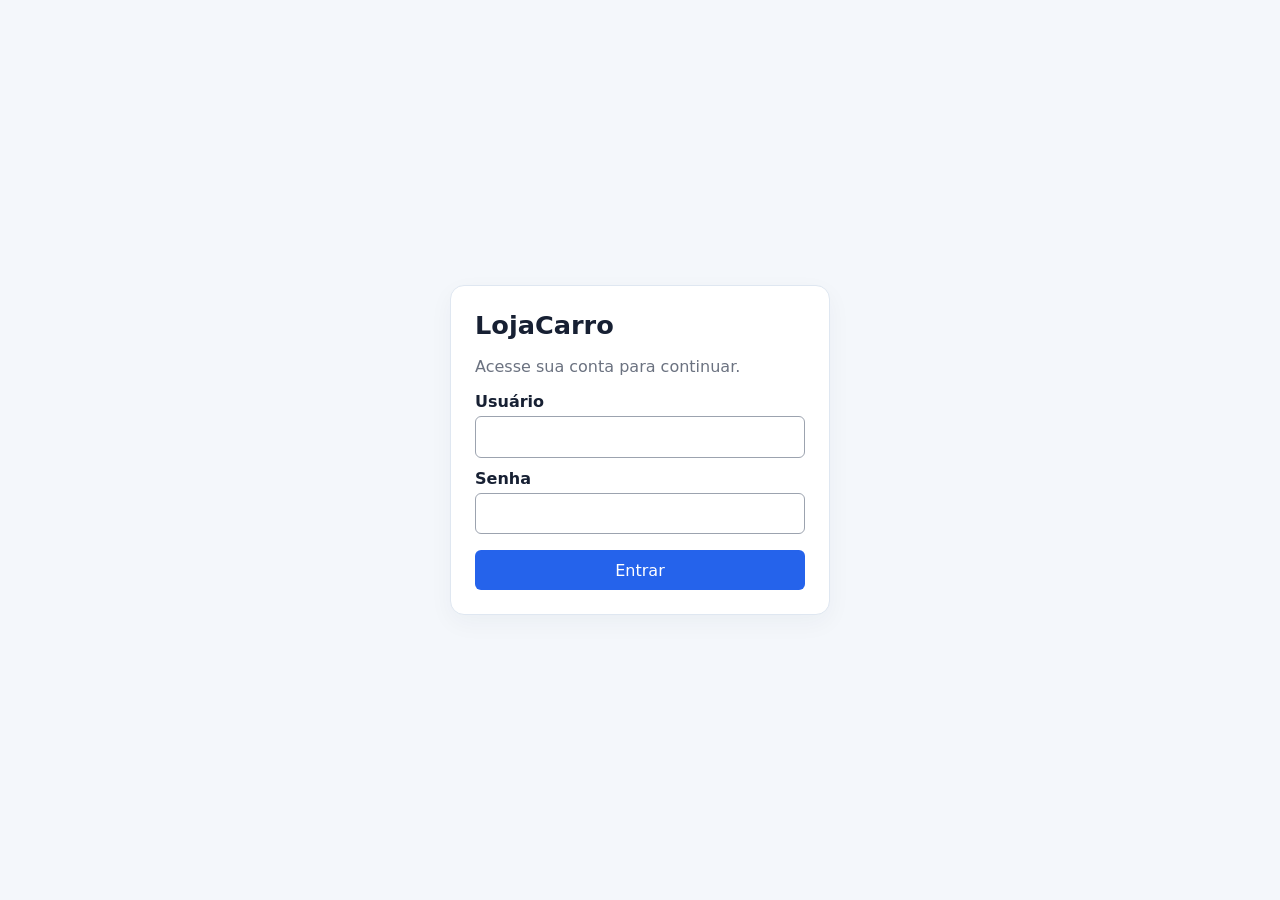
<file: src/main/resources/static/login.html>
<!DOCTYPE html>
<html lang="pt-BR">
<head>
    <meta charset="UTF-8">
    <meta name="viewport" content="width=device-width, initial-scale=1.0">
    <title>Entrar - LojaCarro</title>
    <link rel="stylesheet" href="css/styles.css">
</head>
<body class="login-page">
<main class="login-card">
    <h1>LojaCarro</h1>
    <p class="muted">Acesse sua conta para continuar.</p>

    <div id="login-message" class="message" role="alert" aria-live="polite"></div>

    <form action="login" method="post">
        <label for="username">Usuário</label>
        <input id="username" name="username" type="text" autocomplete="username" required>

        <label for="password">Senha</label>
        <input id="password" name="password" type="password" autocomplete="current-password" required>

        <button type="submit">Entrar</button>
    </form>
</main>
<script src="js/login.js"></script>
</body>
</html>
</file>
<file: src/main/resources/static/css/styles.css>
:root { color-scheme: light; font-family: Inter, ui-sans-serif, system-ui, -apple-system, BlinkMacSystemFont, "Segoe UI", sans-serif; color: #172033; background: #f4f7fb; }

* { box-sizing: border-box; }

body { margin: 0; background: #f4f7fb; }

.login-page { min-height: 100vh; display: grid; place-items: center; padding: 1rem; }
.login-card, .panel { background: #fff; border: 1px solid #dfe7f1; border-radius: 14px; padding: 1.5rem; box-shadow: 0 8px 24px #0f27480b; }
.login-card { width: min(100%, 380px); }
h1, h2 { margin-top: 0; }
h1 { font-size: 1.6rem; }
h2 { font-size: 1.15rem; }
.muted, small { color: #6b7280; }
.message { min-height: 1.5rem; margin: .75rem 0; padding: .65rem; border-radius: 6px; }
.message:empty { display: none; }
.message.error { background: #fee2e2; color: #991b1b; }
.message.success { background: #dcfce7; color: #166534; }
label { display: block; font-weight: 600; margin: .7rem 0 .3rem; }
input, select, button { font: inherit; }
input, select { width: 100%; padding: .65rem; border: 1px solid #9ca3af; border-radius: 6px; background: #fff; }
button { border: 0; border-radius: 6px; padding: .65rem 1rem; background: #2563eb; color: #fff; cursor: pointer; }
button:hover { background: #1d4ed8; }
button.secondary { background: #6b7280; }
button.danger { background: #dc2626; }
button:disabled { opacity: .55; cursor: not-allowed; }
.login-card button { width: 100%; margin-top: 1rem; }
.app-shell { min-height: 100vh; display: flex; }
.sidebar { position: fixed; inset: 0 auto 0 0; z-index: 30; width: 260px; display: flex; flex-direction: column; padding: 1.4rem 1rem; background: #101d35; color: #fff; }
.brand { display: flex; align-items: center; gap: .75rem; padding: 0 .45rem 1.6rem; font-size: 1.2rem; font-weight: 750; }
.brand-mark { display: grid; place-items: center; width: 38px; height: 38px; border-radius: 11px; background: #2f74e7; font-size: .85rem; letter-spacing: .04em; }
.sidebar-nav { display: grid; gap: .45rem; }
.nav-item { display: flex; align-items: center; gap: .8rem; width: 100%; padding: .85rem 1rem; background: transparent; color: #b9c7dc; text-align: left; border-radius: 9px; }
.nav-item:hover { background: #1a2d4d; color: #fff; }
.nav-item.active { background: #2768d7; color: #fff; }
.sidebar-user { margin-top: auto; display: grid; gap: .2rem; padding: 1rem .75rem 0; border-top: 1px solid #2a3a55; }
.sidebar-user span { color: #94a6c2; font-size: .78rem; }
.workspace { min-width: 0; flex: 1; margin-left: 260px; }
.topbar { min-height: 86px; display: flex; align-items: center; gap: 1rem; padding: 1.1rem 2rem; background: #fff; border-bottom: 1px solid #e1e8f2; }
.topbar h1 { margin: 0; font-size: 1.45rem; }
.topbar p { margin: .25rem 0 0; color: #718096; font-size: .9rem; }
.topbar-actions { margin-left: auto; display: flex; align-items: center; gap: 1rem; }
#user-summary { color: #526076; font-size: .9rem; }
.icon-button { display: none; padding: .5rem .65rem; background: #edf2f8; color: #172033; }
.container { width: min(100% - 3rem, 1280px); margin: 1.5rem auto 3rem; }
.module-section { margin-bottom: 2rem; }
.section-heading { display: flex; justify-content: space-between; align-items: center; gap: 1rem; }
.section-heading h2 { margin-bottom: .25rem; }
.section-heading p { margin: 0; }
.heading-actions { display: flex; gap: .55rem; }
.form-grid { display: grid; grid-template-columns: repeat(auto-fit, minmax(190px, 1fr)); gap: .5rem 1rem; align-items: end; }
.form-actions { display: flex; gap: .5rem; align-items: end; padding-bottom: .1rem; }
.table-wrapper { overflow-x: auto; margin-top: 1rem; background: #fff; border: 1px solid #dfe7f1; border-radius: 12px; box-shadow: 0 5px 18px #0f274808; }
table { border-collapse: collapse; width: 100%; }
th, td { text-align: left; border-bottom: 1px solid #e5e7eb; padding: .75rem; white-space: nowrap; }
th { background: #eef3f9; color: #41516a; font-size: .8rem; text-transform: uppercase; letter-spacing: .03em; }
td button { margin-right: .35rem; padding: .45rem .7rem; }
.hidden { display: none !important; }
.audit-pagination { margin-top: 1rem; }
.sidebar-overlay { display: none; }

@media (max-width: 850px) {
    .sidebar { transform: translateX(-100%); transition: transform .2s ease; }
    .sidebar.open { transform: translateX(0); }
    .sidebar-overlay.visible { display: block; position: fixed; inset: 0; z-index: 20; background: #0712258c; }
    .workspace { margin-left: 0; }
    .icon-button { display: inline-flex; }
    .topbar { padding: 1rem; }
    #user-summary { display: none; }
    .container { width: min(100% - 2rem, 1280px); }
}

@media (max-width: 600px) {
    .topbar p { display: none; }
    .topbar h1 { font-size: 1.15rem; }
    .section-heading { align-items: flex-start; flex-direction: column; }
    .heading-actions { width: 100%; }
    .heading-actions button { flex: 1; }
    .form-actions { grid-column: 1 / -1; }
}
</file>
